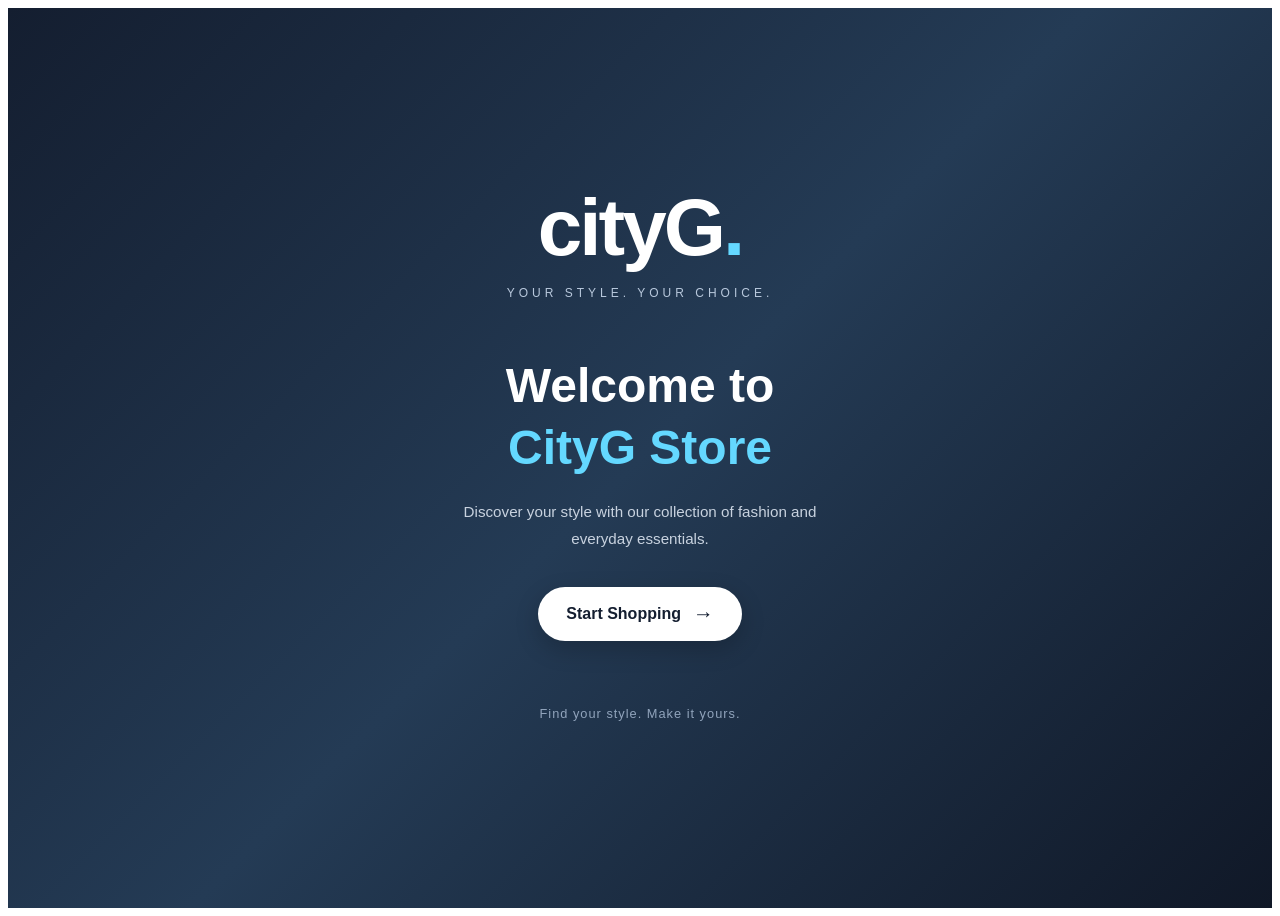
<file: index.html>
<!DOCTYPE html>
<html lang="en">
  <head>
    <meta charset="UTF-8">
    <meta name="viewport" content="width=device-width, initial-scale=1.0">
    <link rel="stylesheet" href="style.css">
  </head>
  <body>
<section class="welcome-page" id="welcomePage">

  <div class="welcome-content">

    <h1 class="welcome-logo">
      cityG<span>.</span>
    </h1>

    <p class="welcome-tagline">
      YOUR STYLE. YOUR CHOICE.
    </p>

    <h2 class="welcome-title">
      Welcome to
      <span>CityG Store</span>
    </h2>

    <p class="welcome-description">
      Discover your style with our collection
      of fashion and everyday essentials.
    </p>

    <a href="page.html"
      class="start-shopping-btn"
      id="startShoppingBtn"
      type="button"
    >
      Start Shopping
      <span class="arrow">&rarr;</span>
     </a>
    <p class="welcome-footer">
      Find your style. Make it yours.
    </p>

  </div>

</section>
    <script src="product.js"></script>
</body>
</html>
</file>
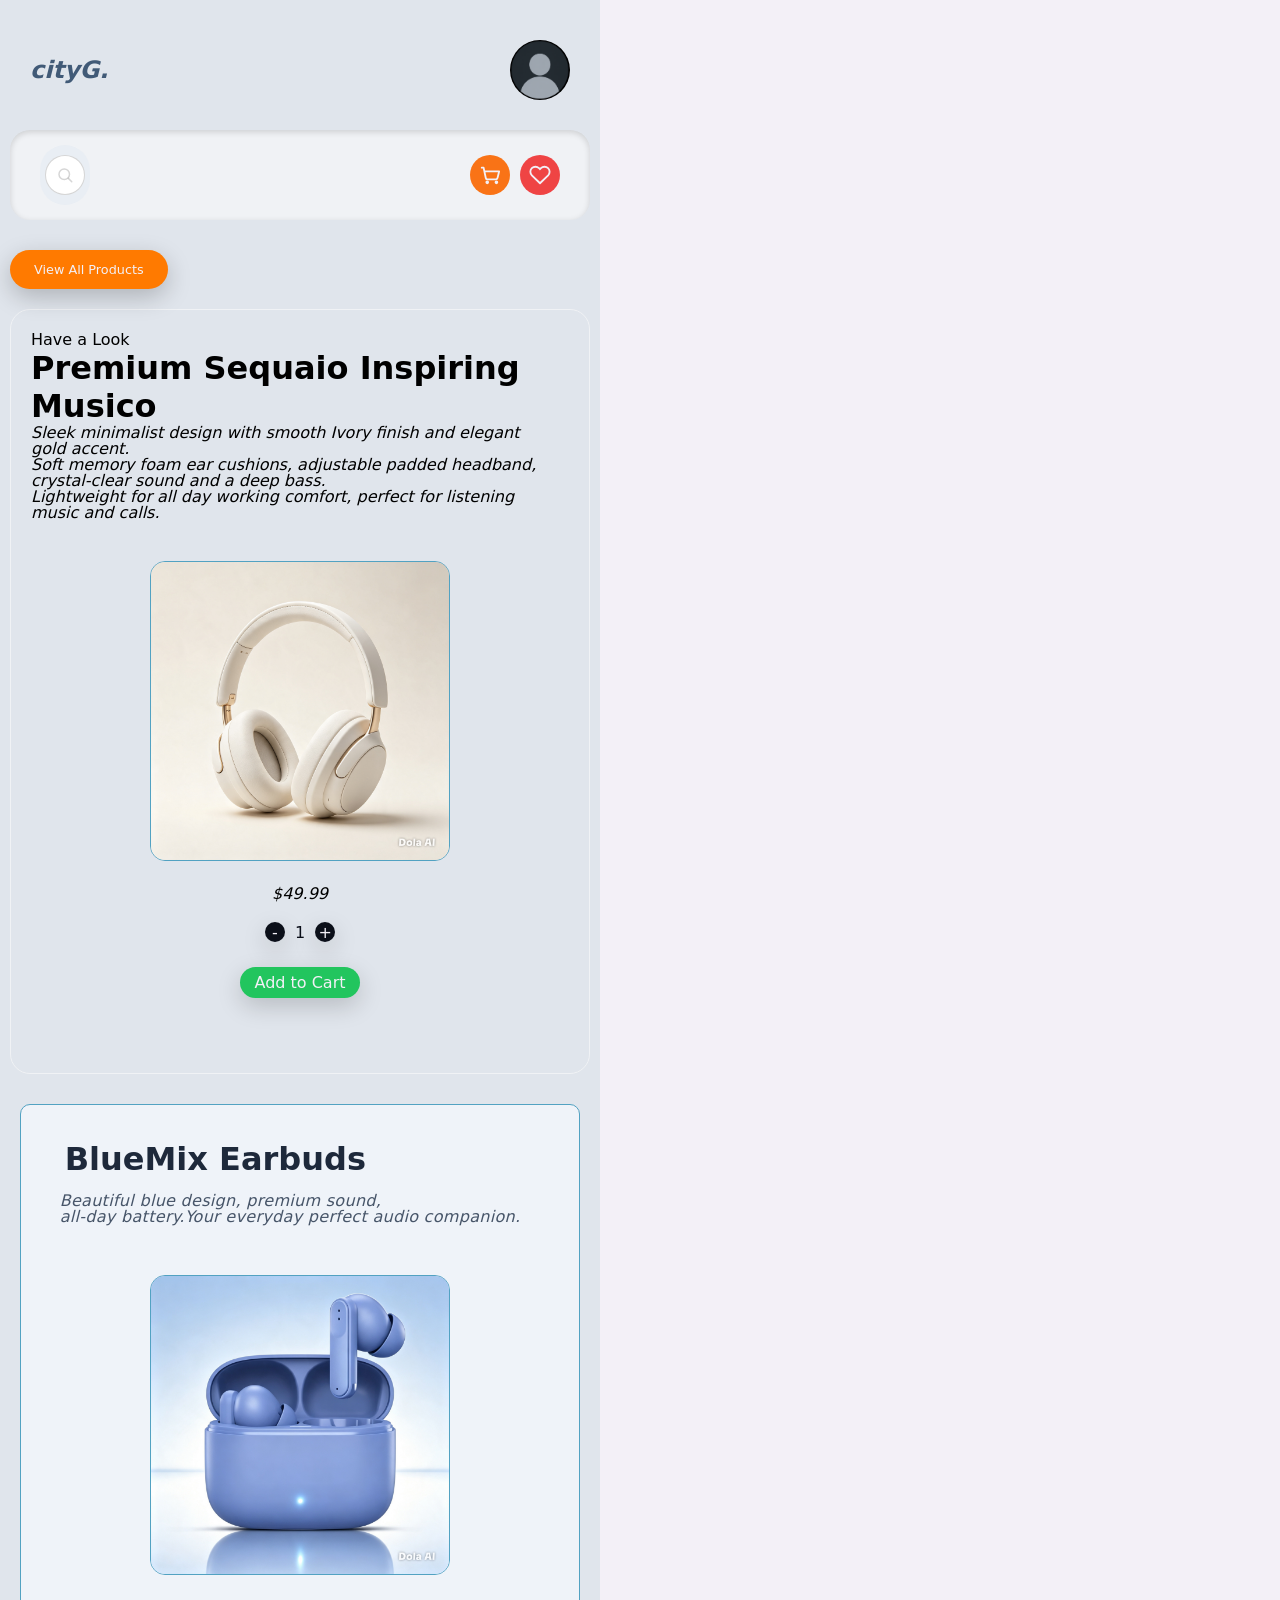
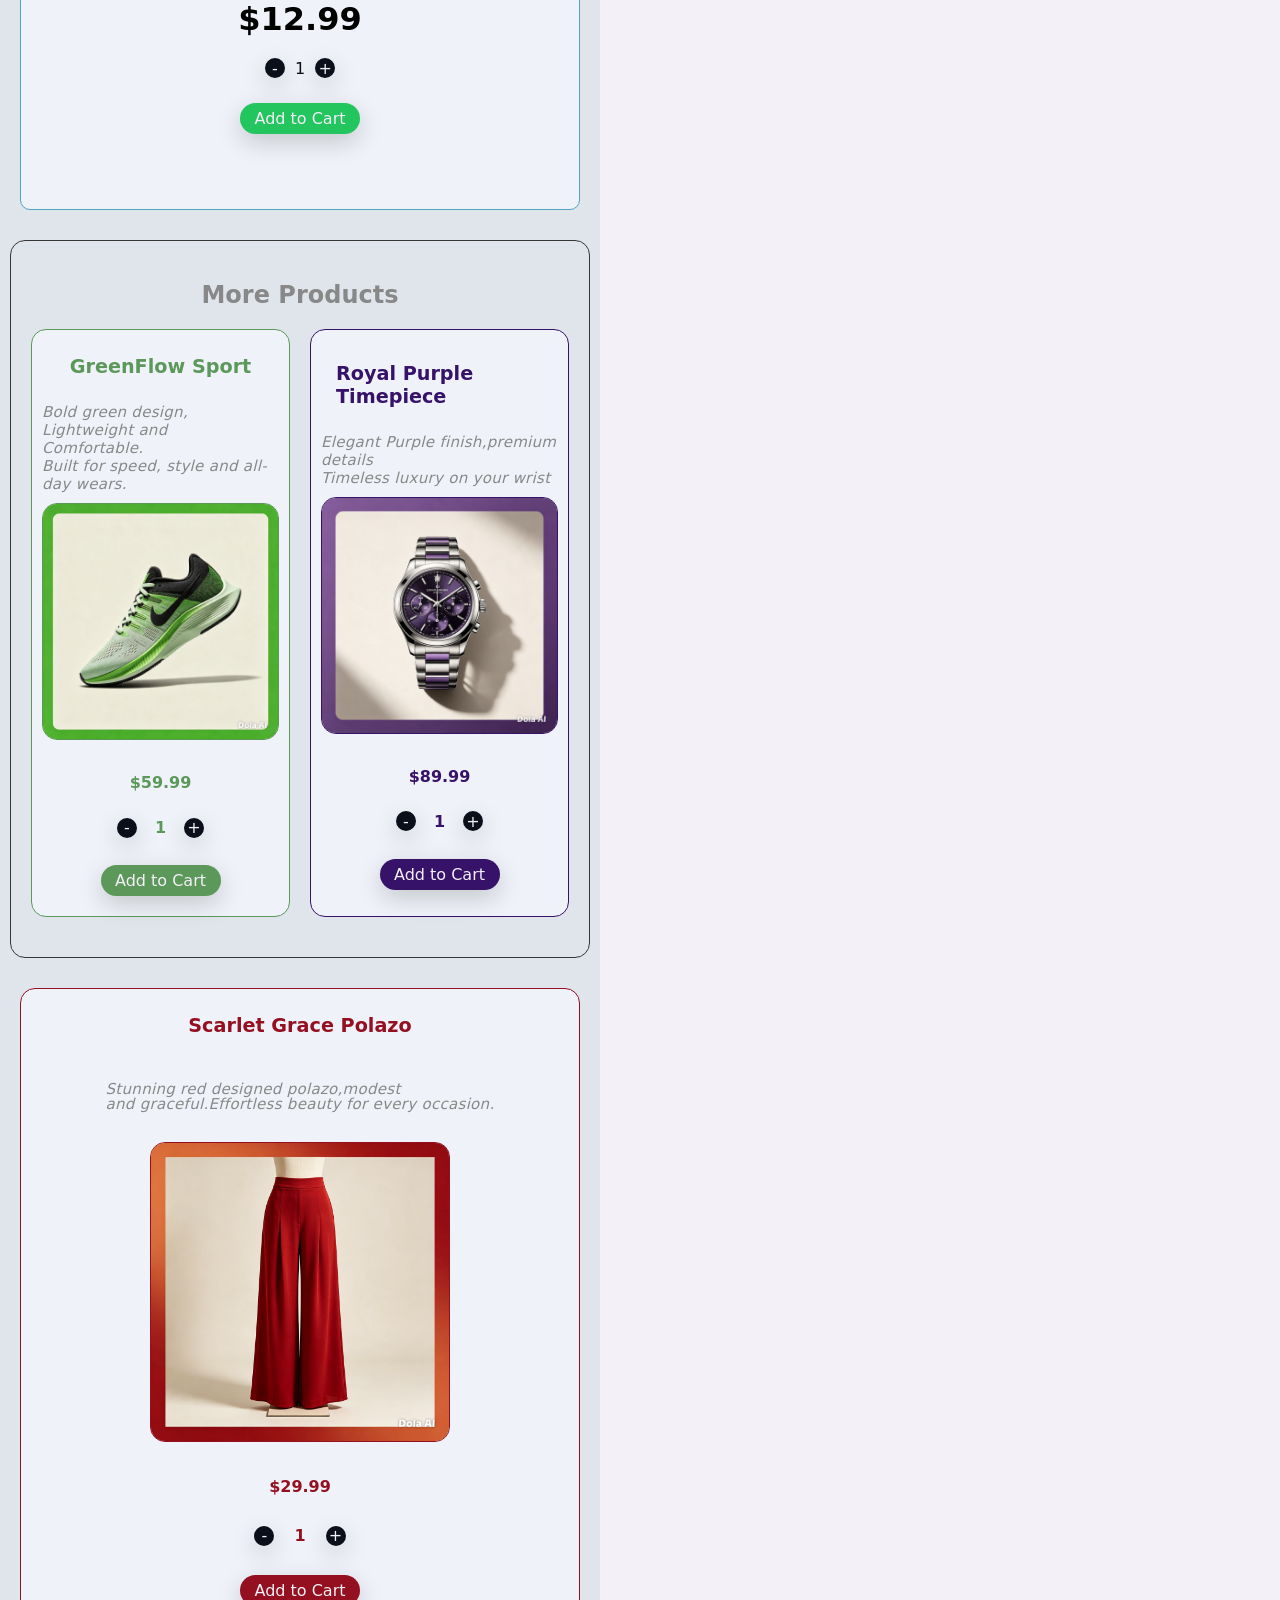
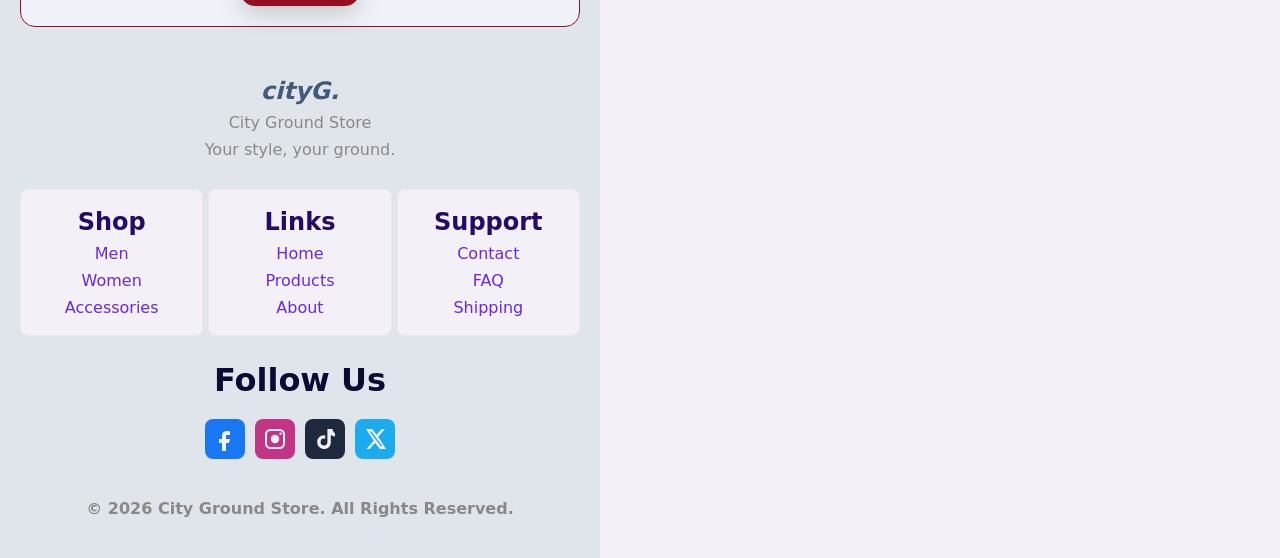
<file: page.html>
<!DOCTYPE html>
<html lang="en">
  <head>
    <meta charset="UTF-8">
    <meta name="viewport" content="width=device-width, initial-scale=1.0">
    <link rel="stylesheet" href="page.css">    
      <title>Mini E-Commernce Store</title>
  </head>
  <body>
    <main class="product-container">
      <header>
        <div class="top-row">
         <div class="logo">cityG.</div>
         <img src="file_00000000664c81f4bc867926b2d970ea.png" class="avatar" alt="user-profile">
        </div>
        <nav class="nav-container">
          <form class="search">
            <input type="checkbox" id="search-checkbox" class="search-toggle">
            <label for="search-checkbox" class="search-btn" aria-label="Search">
    <svg 
        xmlns="http://www.w3.org/2000/svg"
        width="20"
        height="20"
        viewBox="0 0 24 24"
        fill="none"
        stroke="currentColor"
        stroke-width="2"
        stroke-linecap="round"
        stroke-linejoin="round"
        aria-hidden="true">
        
        <circle   cx="11" cy="11" r="7"></circle>
        <line x1="16.5" y1="16.5" x2="21" y2="21"></line>
    </svg>
            </label>
            <input type="search" class="search-input" placeholder="Search...">
            </form>
            <div class="nav-icons">
            <label type="button" class="cart-link" aria-label="Shopping cart">
    <svg
        xmlns="http://www.w3.org/2000/svg"
        width="22"
        height="22"
        viewBox="0 0 24 24"
        fill="none"
        stroke="currentColor"
        stroke-width="2"
        stroke-linecap="round"
        stroke-linejoin="round"
        aria-hidden="true">

        <circle cx="9" cy="20" r="1"></circle>
        <circle cx="19" cy="20" r="1"></circle>
        <path d="M3 4h2l2.4 11.2a2 2 0 0 0 2 1.6h8.8a2 2 0 0 0 2-1.6L22 8H6"></path>
    </svg>
            </label>
            <label type="button" class="wishlist-btn" aria-label="Wishlist">
    <svg
        xmlns="http://www.w3.org/2000/svg"
        width="22"
        height="22"
        viewBox="0 0 24 24"
        fill="none"
        stroke="currentColor"
        stroke-width="2"
        stroke-linecap="round"
        stroke-linejoin="round"
        aria-hidden="true">

        <path d="M20.8 4.6a5.5 5.5 0 0 0-7.8 0L12 5.7l-1.1-1.1a5.5 5.5 0 0 0-7.8 7.8L12 21l8.9-8.6a5.5 5.5 0 0 0-.1-7.8z"></path>
    </svg>
            </label>
            </div>
        </nav>
      </header>
      <a href="product.html" class="view-all">View All Products</a>
      <section class="hero">
        <div class="left-section">
        <span class="tag">Have a Look</span>
        <h1>Premium Sequaio Inspiring<br>Musico</h1>
        <p>
          Sleek minimalist design with smooth Ivory finish and elegant gold accent.<br>Soft memory foam ear cushions, adjustable padded headband,<br>crystal-clear sound and a deep bass.<br>Lightweight for all day working comfort, perfect for listening music and calls.
        </p>
        </div>
        <div class="product-box">
        <img class="product-image" src="1789479758921.png" alt="product">
        <p class="price-tag">$49.99</p>
        <div class="hero-btns">
          
          <div class="quantity-box">
            <button class="quantity-btn" data-action="decrease">-</button>
            <span class="quantity-num">1</span>
            <button class="quantity-btn" data-action="increase">+</button>
          </div>
          <button class="add-to-cart-btn" data-item="Premium Sequaio Inspiring Musico" data-price="49.99">
            Add to Cart
          </button>
        </div>
        </div>
      </section>
      <aside class="colors">
                <article class="promo-card card">
          <div class="left-box">
          <h4>BlueMix Earbuds</h4>
          <p>
            Beautiful blue design, premium sound,<br>all-day battery.Your everyday perfect audio companion.
          </p>
          </div>
          <div class="product-box">
          <img src="1789646645560.png" alt="product" class="product-image">
            <p class="price-tag">$12.99</p>
            <div class="hero-btns">
            <div class="quantity-box">
              <button class="quantity-btn" data-action="decrease">-</button>
              <span class="quantity-num">1</span>
              <button class="quantity-btn" data-action="increase">+</button>
            </div>
          <button class="add-to-cart-btn view" data-item="BlueMix Earbuds" data-price="12.99">Add to Cart</button>
            </div>
        </article>
      </aside>
      <section class="more-product">
        <h3>More Products</h3>
        <div class="product-box card-img card1">
          <h4>GreenFlow Sport</h4>
          <p>Bold green design, Lightweight and<br>Comfortable.<br>Built for speed, style and all-day wears.</p>
          <img src="1789668648677.png" alt="product img">
          <span>$59.99</span>
          <div class="quantity-box">
            <button class="quantity-btn" data-action="decrease">-</button>
            <span class="quantity-num">1</span>
            <button class="quantity-btn" data-action="increase">+</button>
          </div>
          <button type="button" class="add-to-cart-btn greenflow" data-item="GreenFlow Sport" data-price="59.99">Add to Cart</button>
        </div>
        <div class="product-box card-img card2">
          <h4>Royal Purple Timepiece</h4>
                    <p>Elegant Purple finish,premium details<br>Timeless luxury on your wrist</p>
          <img src="1789668740689.png" alt="product img" class="product-image">
        <span>$89.99</span>
          <div class="quantity-box">
            <button class="quantity-btn" data-action="decrease">-</button>
            <span class="quantity-num">1</span>
            <button class="quantity-btn" data-action="increase">+</button>
          </div>
          <button type="button" class="add-to-cart-btn watch" data-item="Roya Purple Timepiece" data-price="89.99">Add to Cart</button>
        </div>
      </section>
      <section class="third-box">
        <div class="product-box card-img card3">
          <h4>Scarlet Grace Polazo</h4>
            <p>Stunning red designed polazo,modest<br>and graceful.Effortless beauty for every occasion.</p>
          <img src="1789668676451.png" alt="product img" class="product-image">
          <span>$29.99</span>
           <div class="quantity-box">
             <button class="quantity-btn" data-action="decrease">-</button>
             <span class="quantity-num">1</span>
             <button class="quantity-btn" data-action="increase">+</button>
           </div>
          <button class="add-to-cart-btn polazo" data-item="Scarlet Grace Polazo" data-price="29.99">Add to Cart</button>
        </div>
      </section>
      <footer>
      <div class="footer-brand">
        <h2>cityG.</h2>
        <p>City Ground Store</p>
        <p>Your style, your ground.</p>
    </div>

    <div class="footer-links">
        <div class="shop">
            <h3>Shop</h3>
            <a href="#">Men</a>
            <a href="#">Women</a>
            <a href="#">Accessories</a>
        </div>

        <div class="quick-link">
            <h3>Links</h3>
            <a href="#">Home</a>
            <a href="#">Products</a>
            <a href="#">About</a>
        </div>

        <div class="support">
            <h3>Support</h3>
            <a href="#">Contact</a>
            <a href="#">FAQ</a>
            <a href="#">Shipping</a>
        </div>
    </div>

    <div class="social-links">
        <h3>Follow Us</h3>
         <div class="social-links-icons">
         <div class="social-icons facebook">
           <svg viewBox="0 0 24 24" aria-label="Facebook">
  <path fill="currentColor" d="M14 8h3V4h-3c-3.3 0-5 1.7-5 5v3H6v4h3v8h4v-8h3l1-4h-4V9c0-.7.3-1 1-1z"/>
</svg>
           </div>
           <div class="social-icons instagram">
           <svg viewBox="0 0 24 24" aria-label="Instagram">
  <path fill="currentColor" d="M7.5 2h9A5.5 5.5 0 0 1 22 7.5v9a5.5 5.5 0 0 1-5.5 5.5h-9A5.5 5.5 0 0 1 2 16.5v-9A5.5 5.5 0 0 1 7.5 2zm0 2A3.5 3.5 0 0 0 4 7.5v9A3.5 3.5 0 0 0 7.5 20h9a3.5 3.5 0 0 0 3.5-3.5v-9A3.5 3.5 0 0 0 16.5 4h-9z"/>
  <circle cx="12" cy="12" r="4.2" fill="currentColor"/>
  <circle cx="17.5" cy="6.7" r="1.2" fill="currentColor"/>
           </svg>
           </div>
           <div class="social-icons tiktok">
           <svg viewBox="0 0 24 24" aria-label="TikTok">
  <path fill="currentColor" d="M16.5 2h3c.2 1.8 1.2 3.4 2.5 4.3v3.1c-1.5 0-3-.5-4.2-1.3v7.1c0 4-2.8 6.8-6.8 6.8A6.8 6.8 0 0 1 4.2 15c0-3.8 3-6.7 6.8-6.7.4 0 .8 0 1.2.1v3.4a3.5 3.5 0 0 0-1.2-.2 3.4 3.4 0 1 0 3.4 3.4V2h2.1z"/>
           </svg>
           </div>
           <div class="social-icons x">
           <svg viewBox="0 0 24 24" aria-label="X">
  <path fill="currentColor" d="M18.9 2H22l-6.8 7.8L23 22h-6.1l-4.8-6.3L6.6 22H3.5l7.2-8.2L3 2h6.2l4.3 5.7L18.9 2zm-1.1 17.3h1.7L8.3 4.6H6.5l11.3 14.7z"/>
           </svg>
         </div>
         </div>
    </div>

    <div class="footer-bottom">
        <p>&copy; 2026 City Ground Store. All Rights Reserved.</p>
    </div>
      </footer>
    </main>
    <div class="cart-container hidden">
  <div class="logo">cityG.</div>
  <div class="cart-item-box"></div>
  <button class="pay-btn">Pay</button>
  <button class="product-back-btn" id="productPageBackBtn">Continue Shopping</button>
</div>

<section class="check-out-section hidden">
  <div class="check-out-page-logo">
    <span>cityG.</span>
  </div>

  <div class="check-out-page">
    <h2>Checkout</h2>

    <div class="top-container">
      <h3>Personal Details</h3>
      <label class="input-field" for="emailInput">Email</label>
      <input type="email" id="emailInput" name="email" placeholder="Enter your email" required>
    <label for="nameInput" class="input-field">Full Name</label>
      <input type="text" id="nameInput" placeholder="Enter your Full Name" required>
    </div>

    <div class="bottom-container">
      <h3>Shipping Address</h3>
      <label class="input-field" for="countryInput">Country</label>
      <input type="text" id="countryInput" placeholder="Enter your Country" required>

      <label class="input-field" for="stateInput">State</label>
      <input type="text" id="stateInput" placeholder="Enter your state" required>

      <label class="input-field" for="cityInput">City</label>
      <input type="text" id="cityInput" placeholder="Enter your city" required>

      <label class="input-field" for="postalInput">Postal/ZIP</label>
      <input type="text" id="postalInput" placeholder="Postal/ZIP">

      <button class="next-btn">Continue to Payment &rarr;</button>
    </div>
  </div>

  <button class="back-btn" id="backButton">&larr; Back</button>
</section>

<section class="payment-section hidden">
  <div class="logo">cityG.</div>
  <h3>Payment Method</h3>

  <div class="input-container">
    <div class="card-infomation">
      <label for="card" class="input-box">
        <input type="radio" name="payment" value="card" checked>
        Card
      </label>

      <label for="cardNumber" class="input-box">Card Number :</label>
      <input type="number" id="cardNumber" placeholder="0000 0000 0000 0000">

      <label for="cardName" class="input-box">Name on Card</label>
      <input type="text" id="cardName" placeholder="Enter name on card">

      <div class="card-box">
        <label for="expire" class="input-box expire">Expire Date :</label>
        <input type="text" id="expire" placeholder="MM/YY">

        <label for="cvv" class="input-box">CVV</label>
        <input type="text" id="cvv" placeholder="CVV">
      </div>
    </div>

    <div class="second-option">
      <label for="paypal" class="input-box">
        <input type="radio" name="payment" value="paypal">
        Paypal
      </label>

      <label for="applepay" class="input-box">
        <input type="radio" name="payment" value="applepay">
        Apple Pay
      </label>
    </div>

    <button class="submit-btn">Pay</button>
  </div>

  <button class="back-btn" id="paymentBackButton">&larr; Back</button>
</section>

      <script src="product.js"></script>
  </body>
</html>
</file>
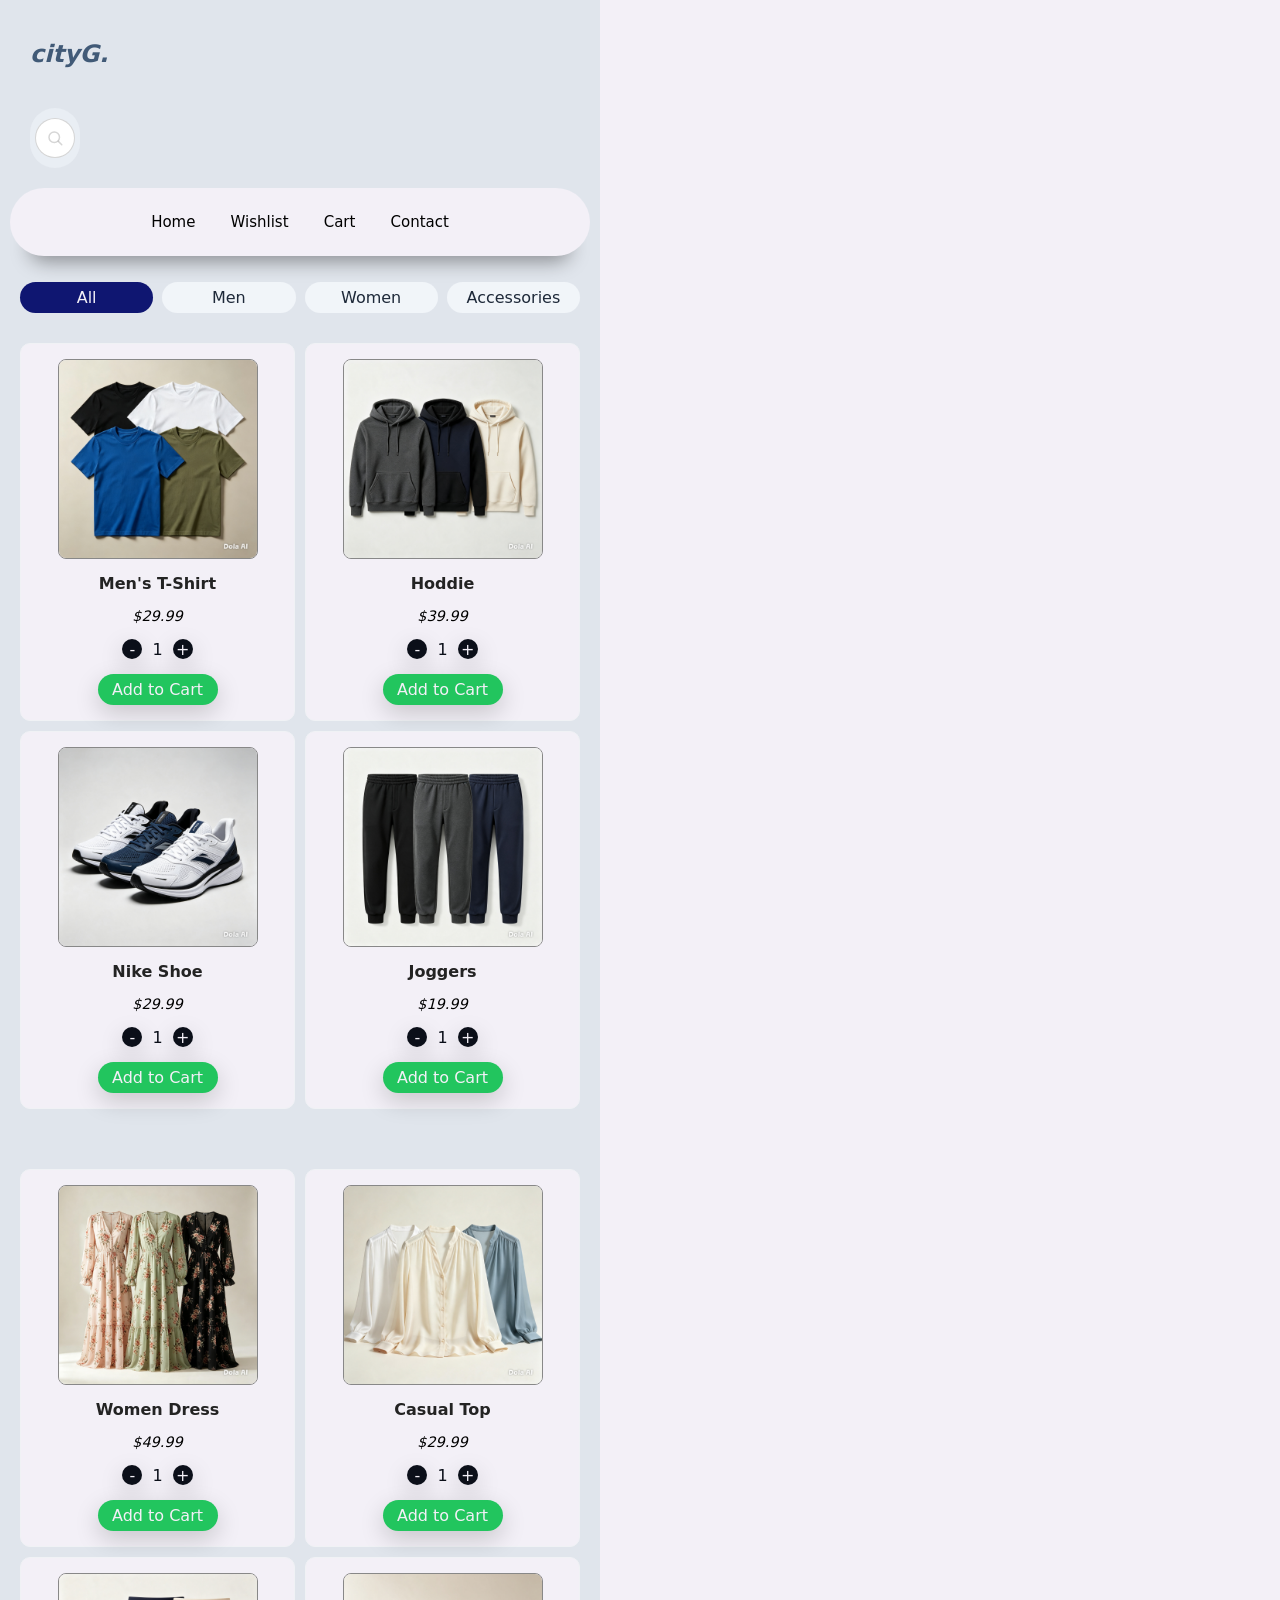
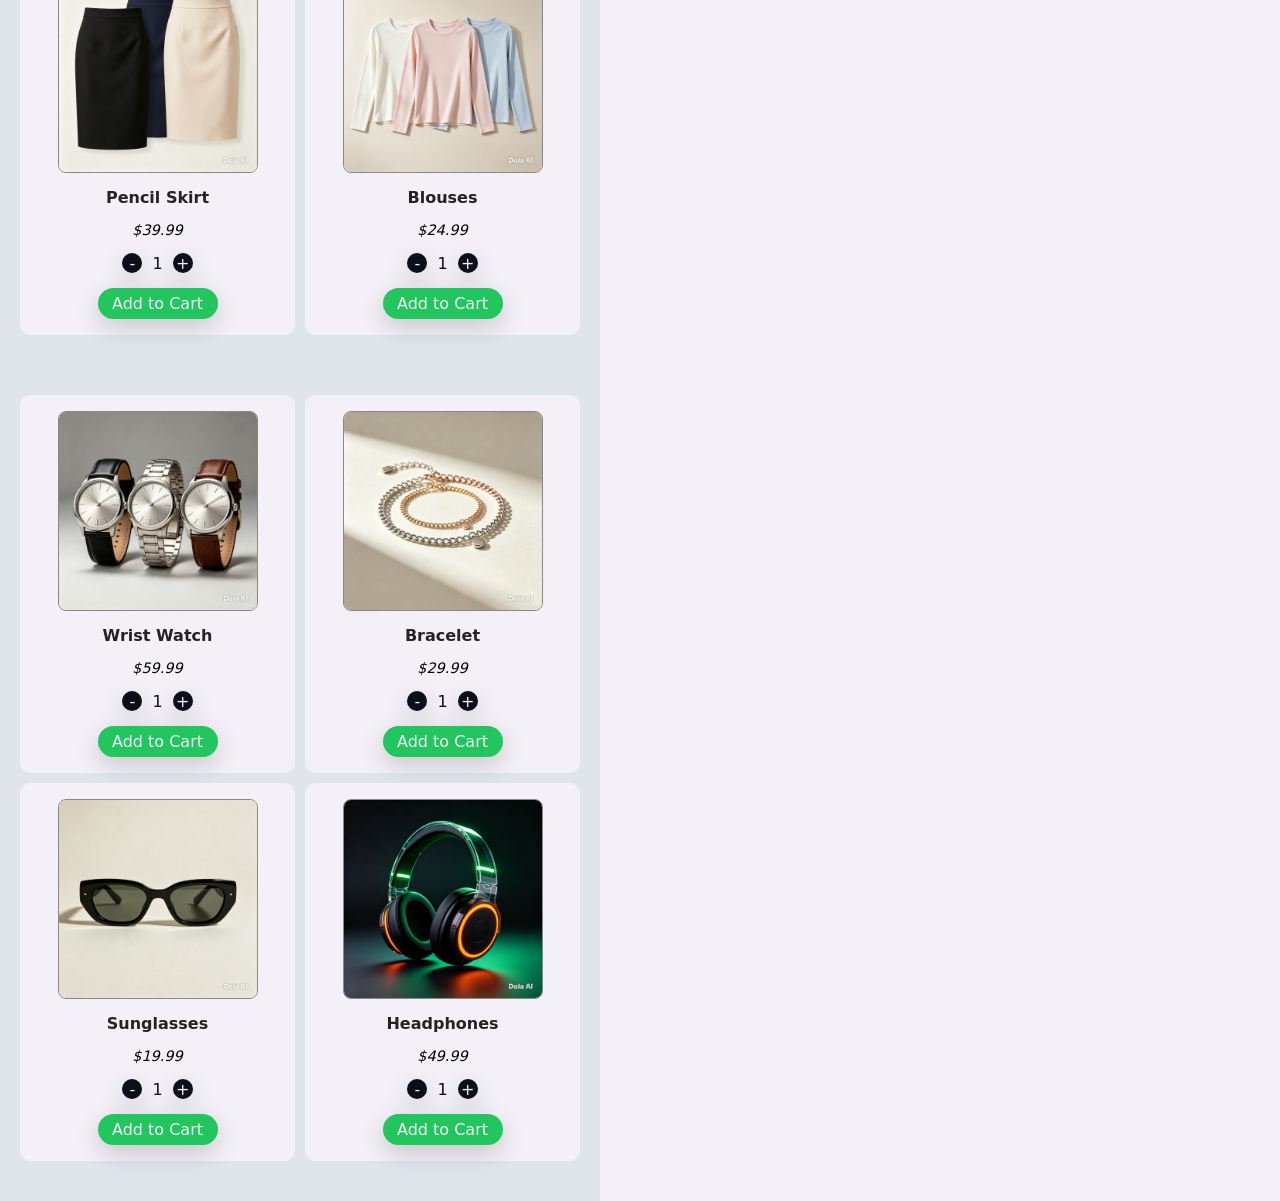
<file: product.html>
<!DOCTYPE html>
<html lang="en">
  <head>
    <meta charset="UTF-8">
    <meta name="viewport" content="width=device-width, initial-scale=1.0">
    <title>View Product Page</title>
    <link rel="stylesheet" href="product.css">
    <link rel="stylesheet" href="https://cdnjs.cloudflare.com/ajax/libs/font-awesome/4.7.0/css/font-awesome.min.css">
  </head>
  <body>
    <main class="product-container">
      <header>
        <div class="top-row">
          <div class="logo">cityG.</div>
        </div>
        <div class="search-container">
        <form class="search">
            <input type="checkbox" id="search-checkbox" class="search-toggle">
            <label for="search-checkbox" class="search-btn" aria-label="search">
              <svg 
  xmlns="http://www.w3.org/2000/svg" 
  width="20" 
  height="20" 
  viewBox="0 0 24 24" 
  fill="none" 
  stroke="currentColor" 
  stroke-width="2" 
  stroke-linecap="round" 
  stroke-linejoin="round"
  aria-hidden="true">
  <circle cx="11" cy="11" r="7"></circle>
  <line x1="16.5" y1="16.5" x2="21" y2="21"></line>
            </svg>
            </label>
            <input type="search" placeholder="Search Products..." class="search-input">
        </form>
        </div>
        <nav class="nav-container">
          
          <div class="nav-bar">
            <ul>
              <li><a href="page.html">Home</a></li>
              <li><a href="#">Wishlist</a></li>
              <li><a href="#" class="cart-link">Cart</a></li>
              <li><a href="#">Contact</a></li>
            </ul>
          </div>
        </nav>
        <div class="category-filter-bar">
          <button class="filter-btn active" data-filter="all">All</button>
          <button class="filter-btn" data-filter="men">Men</button>
          <button class="filter-btn" data-filter="women">Women</button>
          <button class="filter-btn" data-filter="accessories">Accessories</button>
        </div>
      </header>
      <section class="product-grid">
        <div class="product-item" data-category="men">
          <div class="product-box">
            <img src="1789994588120.png" alt="mens Item" class="product-image">
              <h3>Men's T-Shirt</h3>
              <p>$29.99</p>
            <div class="quantity-box">
              <button class="quantity-btn" data-action="decrease">-</button>
              <span class="quantity-num">1</span>
              <button class="quantity-btn" data-action="increase">+</button>
            </div>
            <button type="button" class="add-to-cart-btn" data-item="T-Shirt" data-price="29.99">
        Add to Cart
            </button>
          </div>
          <div class="product-box">
            <img src="1790067309794.png" alt="mens Item" class="product-image">   
            <h3>Hoddie</h3>
              <p>$39.99</p>
            <div class="quantity-box">
              <button class="quantity-btn" data-action="decrease">-</button>
              <span class="quantity-num">1</span>
              <button class="quantity-btn" data-action="increase">+</button>
      </div>
            <button type="button" class="add-to-cart-btn" data-item="Hoddie" data-price="39.99">
        Add to Cart
            </button>
          </div>
          <div class="product-box">
            <img src="1789994731934.png" alt="mens Item" class="product-image">
              <h3>Nike Shoe</h3>
              <p>$29.99</p>
              <div class="quantity-box">
              <button class="quantity-btn" data-action="decrease">-</button>
              <span class="quantity-num">1</span>
              <button class="quantity-btn" data-action="increase">+</button>
              </div>
              <button type="button" class="add-to-cart-btn" data-item="Nike Shoe" data-price="29.99">Add to Cart</button>
          </div>
          <div class="product-box">
            <img src="1789994698951.png" alt="mens Item" class="product-image">
              <h3>Joggers</h3>
              <p>$19.99</p>
              <div class="quantity-box">
              <button class="quantity-btn" data-action="decrease">-</button>
              <span class="quantity-num">1</span>
              <button class="quantity-btn" data-action="increase">+</button>
              </div>
            <button type="button" class="add-to-cart-btn" data-item="Joggers" data-price="19.99">
        Add to Cart
            </button>
          </div>
        </div>
        <div class="product-item" data-category="women">
          <div class="product-box">
            <img src="1789994619854.png" alt="womens Item" class="product-image">
              <h3>Women Dress</h3>
              <p>$49.99</p>
             <div class="quantity-box">
              <button class="quantity-btn" data-action="decrease">-</button>
              <span class="quantity-num">1</span>
              <button class="quantity-btn" data-action="increase">+</button>
             </div>
            <button type="button" class="add-to-cart-btn" data-item="Women Dress" data-price="49.99">
        Add to Cart
            </button>
          </div>
          <div class="product-box">
            <img src="1789994183154.png" alt="womens Item" class="product-image">
              <h3>Casual Top</h3>
              <p>$29.99</p>
              <div class="quantity-box">
              <button class="quantity-btn" data-action="decrease">-</button>
              <span class="quantity-num">1</span>
        
        <button class="quantity-btn" data-action="increase">+</button>
              </div>
            <button type="button" class="add-to-cart-btn" data-item="Casual Top" data-price="29.99">
        Add to Cart
            </button>
          </div>
          <div class="product-box">
            <img src="1789994615793.png" alt="womens Item" class="product-image">
              <h3>Pencil Skirt</h3>
              <p>$39.99</p>
            <div class="quantity-box">
              <button class="quantity-btn" data-action="decrease">-</button>
              <span class="quantity-num">1</span>
              <button class="quantity-btn" data-action="increase">+</button>
            </div>
            <button type="button" class="add-to-cart-btn" data-item="Pencil Skirt" data-price="39.99">
        Add to Cart
            </button>
          </div>
          <div class="product-box">
            <img src="1789994739724.png" alt="womens Item" class="product-image">
              <h3>Blouses</h3>
              <p>$24.99</p>
            <div class="quantity-box">
              <button class="quantity-btn" data-action="decrease">-</button>
              <span class="quantity-num">1</span>
              <button class="quantity-btn" data-action="increase">+</button>
            </div>
            <button type="button" class="add-to-cart-btn" data-item="Blouses" data-price="24.99">
        Add to Cart
            </button>
          </div>
        </div>
        <div class="product-item" data-category="accessories">
          <div class="product-box">
            <img src="1789994448186.png" alt="mens Item" class="product-image">
              <h3>Wrist Watch</h3>
              <p>$59.99</p>
            <div class="quantity-box">
              <button class="quantity-btn" data-action="decrease">-</button>
              <span class="quantity-num">1</span>
              <button class="quantity-btn" data-action="increase">+</button>
            </div>
            <button type="button" class="add-to-cart-btn" data-item="Wrist Watch" data-price="59.99">
        Add to Cart
            </button>
          </div>
          <div class="product-box">
            <img src="1789994686767.png" alt="accessories Item" class="product-image">
              <h3>Bracelet</h3>
              <p>$29.99</p>
            <div class="quantity-box">
              <button class="quantity-btn" data-action="decrease">-</button>
              <span class="quantity-num">1</span>
              <button class="quantity-btn" data-action="increase">+</button>
            </div>
            <button type="button" class="add-to-cart-btn" data-item="Bracelet" data-price="29.99">
        Add to Cart
            </button>
          </div>
          <div class="product-box">
            <img src="1789994825746.png" alt="accessories Item" class="product-image">
              <h3>Sunglasses</h3>
              <p>$19.99</p>
            <div class="quantity-box">
              <button class="quantity-btn" data-action="decrease">-</button>
              <span class="quantity-num">1</span>
              <button class="quantity-btn" data-action="increase">+</button>
            </div>
            <button type="button" class="add-to-cart-btn" data-item="Sunglasses" data-price="19.99">
        Add to Cart
            </button>
          </div>
          <div class="product-box">
            <img src="1789479274946.png" alt="accessories Item" class="product-image">
              <h3>Headphones</h3>
              <p>$49.99</p>
            <div class="quantity-box">
              <button class="quantity-btn" data-action="decrease">-</button>
              <span class="quantity-num">1</span>
              <button class="quantity-btn" data-action="increase">+</button>
            </div>
            <button type="button" class="add-to-cart-btn" data-item="Headphones" data-price="49.99">
        Add to Cart
            </button>
          </div>
        </div>
      </section>
    </main>
    <div class="cart-container hidden">
  <div class="logo">cityG.</div>
  <div class="cart-item-box"></div>
  <button class="pay-btn">Pay</button>
  <button class="product-back-btn" id="productPageBackBtn">Continue Shopping</button>
</div>

<section class="check-out-section hidden">
  <div class="check-out-page-logo">
    <span>cityG.</span>
  </div>

  <div class="check-out-page">
    <h2>Checkout</h2>

    <div class="top-container">
      <h3>Personal Details</h3>
      <label class="input-field" for="emailInput">Email</label>
      <input type="email" id="emailInput" name="email" placeholder="Enter your email" required>
    <label for="nameInput" class="input-field">Full Name</label>
      <input type="text" id="nameInput" placeholder="Enter your Full Name" required>
    </div>

    <div class="bottom-container">
      <h3>Shipping Address</h3>
      <label class="input-field" for="countryInput">Country</label>
      <input type="text" id="countryInput" placeholder="Enter your Country" required>

      <label class="input-field" for="stateInput">State</label>
      <input type="text" id="stateInput" placeholder="Enter your state" required>

      <label class="input-field" for="cityInput">City</label>
      <input type="text" id="cityInput" placeholder="Enter your city" required>

      <label class="input-field" for="postalInput">Postal/ZIP</label>
      <input type="text" id="postalInput" placeholder="Postal/ZIP">

      <button class="next-btn">Continue to Payment &rarr;</button>
    </div>
  </div>
  <button class="back-btn" id="backButton">&larr; Back</button>
</section>

    <section class="payment-section hidden">
  <div class="logo">cityG.</div>
  <h3>Payment Method</h3>

  <div class="input-container">
    <div class="card-infomation">
      <label for="card" class="input-box">
        <input type="radio" name="payment" value="card" checked>
        Card
      </label>

      <label for="cardNumber" class="input-box">Card Number :</label>
      <input type="number" id="cardNumber" placeholder="0000 0000 0000 0000">

      <label for="cardName" class="input-box">Name on Card</label>
      <input type="text" id="cardName" placeholder="Enter name on card">

      <div class="card-box">
        <label for="expire" class="input-box expire">Expire Date :</label>
        <input type="text" id="expire" placeholder="MM/YY">

        <label for="cvv" class="input-box cvv">CVV :</label>
        <input type="text" id="cvv" placeholder="CVV">
      </div>
    </div>

    <div class="second-option">
      <label for="paypal" class="input-box">
        <input type="radio" name="payment" value="paypal">
        Paypal
      </label>

      <label for="applepay" class="input-box">
        <input type="radio" name="payment" value="applepay">
        Apple Pay
      </label>
    </div>

    <button class="submit-btn">Pay</button>
  </div>

  <button class="back-btn" id="paymentBackButton">&larr; Back</button>
</section>

<script src="product.js"></script>
</body>
</html>
</file>
<file: style.css>
.welcome-page {
  min-height: 100vh;
  display: flex;
  justify-content: center;
  align-items: center;
  padding: 30px 20px;
  box-sizing: border-box;
  overflow: hidden;

  background: linear-gradient(
    135deg,
    #141e30,
    #243b55,
    #101827
  );

  color: #ffffff;
  font-family: 'Poppins', sans-serif;
}
.welcome-content {
  width: 100%;
  max-width: 500px;
  text-align: center;

  animation: welcomeFadeIn 1s ease forwards;
}
.welcome-logo {
  margin: 0 0 8px;
  font-size: clamp(3rem, 12vw, 5rem);
  font-weight: 800;
  letter-spacing: -3px;
}
.welcome-logo span {
  color: #64d8ff;
}
.welcome-tagline {
  margin-bottom: 55px;
  color: #b8c8dc;
  font-size: 0.75rem;
  letter-spacing: 4px;
}
.welcome-title {
  margin-bottom: 18px;
  font-size: clamp(2rem, 7vw, 3rem);
  line-height: 1.3;
}

.welcome-title span {
  display: block;
  color: #64d8ff;
}
.welcome-description {
  max-width: 380px;
  margin: 0 auto 35px;
  color: #c8d2df;
  font-size: 0.95rem;
  line-height: 1.8;
}
.start-shopping-btn {
  display: inline-flex;
  align-items: center;
  justify-content: center;
  gap: 12px;
  text-decoration: none;
  outline: none;
  padding: 15px 28px;
  border: none;
  border-radius: 35px;

  background: #ffffff;
  color: #141e30;

  font-size: 1rem;
  font-weight: 700;

  cursor: pointer;
  transition:
    transform 0.25s ease,
    background 0.25s ease,
    box-shadow 0.25s ease;

  box-shadow: 0 8px 25px rgba(0, 0, 0, 0.2);
}

.start-shopping-btn:hover {
  background: #64d8ff;
  transform: translateY(-3px);
  box-shadow: 0 12px 30px rgba(100, 216, 255, 0.2);
}

.start-shopping-btn:active {
  transform: scale(0.96);
}
.arrow {
  font-size: 1.3rem;
  transition: transform 0.25s ease;
}

.start-shopping-btn:hover .arrow {
  transform: translateX(5px);
}
.welcome-footer {
  margin-top: 65px;
  color: #91a4bc;
  font-size: 0.8rem;
  letter-spacing: 1px;
}
@keyframes welcomeFadeIn {
  from {
    opacity: 0;
    transform: translateY(25px);
  }

  to {
    opacity: 1;
    transform: translateY(0);
  }
}

@media (max-width: 480px) {
  .welcome-tagline {
    margin-bottom: 40px;
    letter-spacing: 3px;
  }

  .welcome-description {
    font-size: 0.9rem;
  }

  .welcome-footer {
    margin-top: 50px;
  }
}
</file>
<file: page.css>
*{
  margin: 0;
  padding: 0;
  box-sizing: border-box;
  font-family: system-ui, -apple-system, sans-serif;
}
body{
  height: 100vh;
  background: #f3f0f7;
  margin: 0 auto;
}
.product-container{
  width: 100%;
  max-width: 600px;
  background: #e0e5ec;
  padding: 20px 10px;
}
.top-row{
  display: flex;
  align-items: center;
  justify-content: space-between;
  margin: 20px;
}
.nav-container{
  display: flex;
  align-items: center;
  justify-content: space-between;
  position: static;
  top: 0;
  left: 0;
  margin-top: 30px;
  margin-bottom: 30px;
  background: #f0f2f5;
  border-radius: 20px;
  box-shadow: inset 0 2px 6px rgba(0, 0, 0, 0.15);
  width: 100%;
  padding: 15px 30px;
}
.logo{
  position: relative;
  top: 0;
  left: 0;
  color: #415a77;
  font-size: 1.5rem;
  font-weight: 600;
  font-style: italic;
}
.search{
  display: inline-flex;
  position: relative;
  align-items: center;
  background: #e9eef4;
  border-radius: 50px;
  padding: 5px;
  overflow: hidden;
  margin-right: 8px;
}
.search-toggle{
  display: none;
}
.search-input{
  width: 0px;
  height: 50px;
  padding: 0;
  border: none;
  outline: none;
  background: transparent;
  font-size: 16px;
  font-weight: 600;
  transition: width 0.4s ease, padding 0.4s ease;
}
.search-btn{
  padding: 10px;
  display: flex;
  align-items: center;
  justify-content: center;
  width: 40px;
  height: 40px;
  border-radius: 50%;
  background-color: #ffff;
  color: #3333;
  cursor: pointer;
  border: 1px solid #3333;
  transition: background-color 0.3s ease;
}
.search-btn:hover{
  background-color: #e0e0e0;
}
.search-toggle:checked ~ .search-input{
  width: 200px;
  padding: 0 10px 0 15px;
}
.nav-icons{
  display: inline-flex;
  align-items: center;
  margin-left: 10px;
  gap: 10px;
}
.cart-link{
  display: flex;
  align-items: center;
  justify-content: center;
  font-size: 1rem;
  font-weight: 600;
  background-color: #f97316;
  color: #f3f0f7;
  width: 40px;
  height: 40px;
  border: none;
  border-radius: 50%;
  cursor: pointer;
  transition: background-color 0.4s ease, color 0.4s ease;
}
.wishlist-btn{
  display: flex;
  align-items: center;
  justify-content: center;
  font-size: 1rem;
  font-weight: 600;
  background-color: #ef4444;
  color: #f3f0f7;
  width: 40px;
  height: 40px;
  border: none;
  border-radius: 50%;
  cursor: pointer;
  transition: background-color 0.4s ease, color 0.4s ease;
}
.cart-link:hover{
  background-color: #f3f0f7;
  color: #f97316;
}
.wishlist-btn:hover{
  background-color: #f3f0f7;
  color: #ef4444;
}
.avatar{
  width: 60px;
  height: 60px;
  border-radius: 50%;
  object-fit: cover;
  display: flex;
  align-items: center;
}
.hero{
  display: flex;
  align-items: center;
  flex-direction: column;
  gap: 20px;
  background: #e0e5ec;
  border-radius: 20px;
  border: 1px solid #f0f2f5;
  padding: 20px;
  box-sizing: border-box;
  margin: 0 auto;
  width: 100%;
  max-width: 1200px;
  margin-bottom: 20px;
}
.left-section{
  flex: 1;
  min-width: 0;
  padding-right: 20px;
}
.product-box{
  flex: 1;
  display: flex;
  justify-content: space-between;
  align-items: center;
  flex-direction: column;
  height: 100%;
  padding: 20px;
  gap: 10px;
  margin-bottom: 25px;
}
.hero span{
  font-size: 16px;
  font-weight: 500;
  text-align: center;
}
.hero h1{
  font-size: 2rem;
  font-weight: 700;
  text-align: left;
}
.hero p{
  line-height: 1;
  font-size: 16px;
  font-weight: 500;
  font-style: italic;
}
.product-box img{
  width: 100%;
  max-width: 300px;
  height: auto;
  object-fit: cover;
  border-radius: 15px;
  margin-bottom: 15px;
  border: 1px solid hwb(197 32% 24%);
}
.price-tag{
  font-size: 2rem;
  font-weight: 600;
  margin-bottom: 10px;
}
.hero-btns{
  display: flex;
  flex-direction: column;
  align-items: center;
  justify-content: center;
  gap: 15px;
}
.view-all{
  display: inline-flex;
  text-decoration: none;
  max-width: 300px;
  padding: 12px 24px;
  background: #ff7a00;
  color: #f3f0f7;
  cursor: pointer;
  font-size: 0.8rem;
  font-weight: 500;
  border-radius: 20px;
  border: none;
  text-align: center;
  transition: transform 0.15s ease-in-out;
  box-shadow: 0 8px 25px rgba(0, 0, 0, 0.22);
  margin: 0 auto 20px;
  width: fit-content;
}
.view-all:active{
  transform: scale(0.97);
}
.colors{
  display: flex;
  flex-direction: column;
  gap: 15px;
  padding: 10px;
  width: 100%;
}
.promo-card{
  width: 100%;
  background-color: #f3f0f7;
  border: 1px solid #888;
  border-radius: 10px;
  padding: 15px;
}
.color{
  display: flex;
  justify-content: center;
  align-items: center;
  flex-direction: column;
  gap: 10px;
}
.color-box{
  display: flex;
  flex-direction: row;
  gap: 10px;
}
.color-plate{
  display: flex;
  align-items: center;
  width: 20px;
  height: 20px;
  border-radius: 50%;
}
.c1{ background: green; }
.c2{ background: blue; }
.c3{ background: indigo; }
.c4{ background: black; }
.card{
  display: flex;
  flex-direction: column;
  align-items: center;
  gap: 20px;
  padding: 20px;
  margin: 0 auto;
  width: 100%;
  max-width: 1200px;
  margin-bottom: 20px;
  background: #eff3f9;
  border: 1px solid hwb(197 32% 24%);
}
.left-box{
  flex: 1;
  min-width: 0;
  padding-right: 20px;
}
.left-box h4{
  font-size: 2rem;
  font-weight: 600;
  color: #1e293b;
  margin: 15px;
}
.left-box p{
  line-height: 1;
  letter-spacing: 0.3px;
  font-style: italic;
  font-size: 16px;
  font-weight: 500;
  color: #475569;
  margin: 10px;
}
.view{
  display: flex;
  align-items: center;
  justify-content: center;
  padding: 10px 20px;
  background: hwb(198 35% 28%);
  color: #f3f0f7;
  border-radius: 20px;
  cursor: pointer;
  font-size: 16px;
  font-weight: 400;
  border: none;
  text-align: center;
  width: 100%;
  max-width: 140px;
  transition: transform 0.14s ease-in-out;
}
.view:active{
  transform: scale(0.97);
}
.more-product{
  padding: 40px 20px;
  display: grid;
  grid-template-columns: repeat(2, 1fr);
  gap: 20px;
  max-width: 1200px;
  width: 100%;
  background: #e0e5ec;
  border-radius: 15px;
  margin-bottom: 0;
  border: 1px solid #363636;
}
.card-img{
  background: #eff3f9;
  border: 1px solid #08091b;
  border-radius: 15px;
  padding: 20px;
}
.more-product h3{
  grid-column: 1 / -1;
  font-size: 1.5rem;
  font-weight: 600;
  color: #888888;
  text-align: center;
}
.third-box{
  display: grid;
  grid-template-columns: repeat(1, 1fr);
  padding: 30px 10px;
  max-width: 1200px;
  width: 100%;
  margin-top: 0;
}
.card1, .card2{
  display: flex;
  justify-content: center;
  align-items: center;
  padding: 10px;
  gap: 10px;
  flex-direction: column;
  margin: 0 auto;
  max-width: 300px;
  width: 100%;
}
.third-box .card3{
  padding: 10px;
  display: flex;
  align-items: center;
  justify-content: center;
  flex-direction: column;
  margin: 0 auto;
  gap: 10px;
  width: 100%;
  max-width: 600px;
  border: 1px solid #941020;
}
.card1 img, .card2 img{
  width: 100%;
  max-width: 300px;
  height: auto;
  object-fit: cover;
  border-radius: 15px;
  margin-bottom: 15px;
}
.card1{
  border: 1px solid #5c985a;
}
.card1 img{
  border: 1px solid #5c985a;
}
.card2{
  border: 1px solid #361269;
}
.card2 img{
  border: 1px solid #361269;
}
.third-box .card3 img{
  width: 100%;
  max-width: 300px;
  height: auto;
  object-fit: cover;
  border-radius: 15px;
  margin-bottom: 15px;
  border: 1px solid #941020;
}
.third-box .card3 h4{
  margin: 15px;
  font-size: 1.2rem;
  font-weight: 600;
  color: #941020;
}
.third-box .card3 span{
  margin: 10px;
  font-size: 1rem;
  font-weight: 600;
  color: #941020;
}
.third-box .card3 p{
  margin: 20px;
  font-size: 15px;
  font-weight: 400;
  line-height: 1;
  letter-spacing: 0.3px;
  color: #888888;
  font-style: italic;
}
.card1 h4{
  font-size: 1.2rem;
  font-weight: 600;
  color: #5c985a;
  margin: 15px;
}
.card1 p{
  margin: 0 auto;
  font-size: 15px;
  font-weight: 400;
  font-style: italic;
  letter-spacing: 0.3px;
  color: #888888;
}
.card1 span{
  margin: 8px;
  font-size: 1rem;
  font-weight: 600;
  color: #5c985a;
}
.card2 h4{
  font-size: 1.2rem;
  margin: 15px;
  font-weight: 600;
  color: #361269;
}
.card2 p{
  margin: 0 auto;
  font-size: 15px;
  font-weight: 400;
  font-style: italic;
  letter-spacing: 0.3px;
  color: #888888;
}
.card2 span{
  margin: 8px;
  font-size: 1rem;
  font-weight: 600;
  color: #361269;
}
.footer-brand{
  display: flex;
  justify-content: flex-start;
  align-items: center;
  flex-direction: column;
  margin: 0 auto;
  padding: 20px;
  gap: 8px;
}
.footer-brand h2{
  font-size: 1.5rem;
  font-weight: 700;
  color: #415a77;
  font-style: italic;
  margin: 0 auto;
}
.footer-brand p{
  font-weight: 500;
  font-size: 16px;
  color: #888;
}
.footer-links{
  display: flex;
  flex-direction: row;
  justify-content: space-between;
  align-items: center;
  text-align: center;
  padding: 10px;
  margin: 0 auto;
  gap: 5px;
  margin-bottom: 15px;
}
.shop, .quick-link, .support{
  display: flex;
  flex-direction: column;
  justify-content: center;
  align-items: center;
  padding: 10px;
  border: 1px solid #efe7eb;
  background: #f3f0f7;
  border-radius: 8px;
  flex: 1;
}
.shop h3, .quick-link h3, .support h3{
  margin-top: 8px;
  margin-bottom: 8px;
  font-size: 1.5rem;
  font-weight: 600;
  color: #260a6a;
}
.shop a, .support a, .quick-link a{
  text-decoration: none;
  font-size: 16px;
  font-weight: 500;
  gap: 10px;
  margin-bottom: 8px;
  color: #6d28d9;
}
.shop a:hover, .support a:hover, .quick-link a:hover{
  color: #8b5cf6;
}
.social-links{
  display: flex;
  justify-content: center;
  align-items: center;
  flex-direction: column;
}
.social-links h3{
  text-align: center;
  color: hwb(240 4% 80%);
  font-weight: 600;
  font-size: 2rem;
  margin-bottom: 10px;
}
.social-links-icons{
  display: flex;
  justify-content: space-between;
  align-items: center;
  gap: 10px;
  flex-direction: row;
  padding: 10px;
  margin-bottom: 10px;
}
.social-icons{
  width: 40px;
  height: 40px;
  border-radius: 8px;
  padding: 8px;
}
.facebook{
  background: #1877f2;
  color: #f3f0f7;
}
.facebook:hover{
  background: transparent;
  color: #1877f2;
  border: 1px solid #1877f2;
}
.instagram{
  background: #c13584;
  color: #f3f0f7;
}
.instagram:hover{
  background: transparent;
  color: #c13584;
  border: 1px solid #c13584;
}
.tiktok{
  background: #1e293d;
  color: #f3f0f7;
}
.tiktok:hover{
  background: transparent;
  border: 1px solid #1e293d;
  color: #1e293d;
}
.x{
  background: #1dabf0;
  color: #f3f0f7;
}
.x:hover{
  background: transparent;
  border: 1px solid #1dabf0;
  color: #1dabf0;
}
.footer-bottom{
  padding: 20px;
  margin: 0 auto;
  display: flex;
  justify-content: center;
  align-items: center;
  text-align: center;
}
.footer-bottom p{
  font-size: 16px;
  font-weight: 600;
  color: #888888;
}
.quantity-box{
  display: flex;
  align-items: center;
  justify-content: space-between;
  gap: 10px;
}
.quantity-btn{
  background: #0b0f19;
  width: 20px;
  height: 20px;
  border-radius: 50%;
  border: none;
  font-size: 16px;
  font-weight: 500;
  color: #f3f0f7;
  transition: transform 0.15s ease-in-out;
  cursor: pointer;
  box-shadow: 0 8px 25px rgba(0, 0, 0, 0.18);
}
.quantity-btn:active{
  transform: scale(0.97);
}
.quantity-num{
  text-align: center;
  margin: 0 auto;
  color: #0b0f19;
  font-size: 16px;
  font-weight: 500;
}
.add-to-cart-btn{
  width: 100%;
  max-width: 120px;
  padding: 6px 12px;
  background: #22c55e;
  color: #f3f0f7;
  font-size: 16px;
  font-weight: 500;
  text-align: center;
  cursor: pointer;
  border-radius: 20px;
  border: none;
  transition: transform 0.15s ease-in-out;
  box-shadow: 0 8px 25px rgba(0, 0, 0, 0.18);
  margin: 10px;
}
.add-to-cart-btn:active{
  transform: scale(0.97);
}
.greenflow{
  background: #5c985a;
}
.watch{
  background: #361269;
}
.polazo{
  background: #941020;
}
.cart-container {
  display: flex;
  justify-content: center;
  align-items: flex-start;
  flex-direction: column;
  margin: 0 auto;
  width: 100%;
  max-width: 600px;
  padding: 10px;
  background: #f3f0f7;
  border: 1px solid #f4f4f4;
}

.cart-image {
  width: 90px;
  height: 90px;
  flex-shrink: 0;
  border: 1px solid #f0f2f5;
  border-radius: 8px;
  object-fit: cover;
  margin-bottom: 15px;
}

.cart-item {
  display: flex;
  flex-direction: row;
  gap: 15px;
  margin-bottom: 20px;
  background: #f0f2f5;
  border: 1px solid #888888;
  padding: 10px;
  width: 100%;
  max-width: 500px;
  border-radius: 5px;
  margin-top: 20px;
  box-sizing: border-box;
  align-items: flex-start;
}

.product-info {
  display: flex;
  gap: 8px;
  align-items: flex-start;
  flex-direction: column;
  font-size: 16px;
  font-weight: 500;
  min-width: 0;
  flex: 1;
}

.remove-btn {
  display: inline-flex;
  justify-content: center;
  align-self: flex-end;
  background: transparent;
  border: none;
  font-size: 16px;
  font-weight: bold;
  color: #d63030;
  cursor: pointer;
  margin: 0;
}

.grand-total {
  font-size: 20px;
  font-weight: 500;
  display: inline-flex;
  align-items: flex-end;
  padding: 10px;
}

.pay-btn {
  display: flex;
  align-items: center;
  justify-content: center;
  padding: 10px 20px;
  margin: 20px auto;
  position: relative;
  right: 0;
  width: 100%;
  max-width: 300px;
  border-radius: 30px;
  background: #fdb813;
  color: #212529;
  border: none;
  font-size: 16px;
  font-weight: 600;
  cursor: pointer;
  transition: transform 0.4s ease-in-out;
  box-shadow: 0 8px 25px rgba(0, 0, 0, 0.18);
}

.pay-btn:active {
  transform: scale(0.97);
}

.cart-item-box {
  display: block;
}

.check-out-section {
  background: #e0e5ec;
  padding: 20px;
}

.check-out-page {
  display: flex;
  flex-direction: column;
  align-items: center;
  justify-content: flex-start;
  gap: 8px;
  width: 100%;
  max-width: 600px;
  margin: 0 auto 20px;
}

.top-container,
.bottom-container {
  display: flex;
  flex-direction: column;
  width: 100%;
  max-width: 320px;
  gap: 10px;
}

.top-container h3,
.bottom-container h3 {
  margin: 20px 0 10px;
  text-align: left;
}

.top-container input,
.bottom-container input {
  background: #f3f0f7;
  color: #212529;
  border: 2px solid #d1c7ed;
  border-radius: 8px;
  padding: 14px 16px;
  font-size: 16px;
  letter-spacing: 0.3px;
  outline: none;
  transition: all 0.2s ease-in-out;
}

.top-container input::placeholder,
.bottom-container input::placeholder {
  color: #6f6498;
}

.top-container input:focus,
.bottom-container input:focus {
  border-color: #6c5ce7;
  box-shadow: 0 0 4px rgba(108, 92, 231, 0.15);
}

.check-out-page-logo {
  display: flex;
  justify-content: flex-start;
  margin: 0 0 20px;
  font-size: 1.5rem;
  font-weight: 600;
  color: #415a77;
}

.next-btn {
  width: 100%;
  max-width: 320px;
  padding: 12px 20px;
  background: #fdb813;
  color: #212529;
  border: none;
  border-radius: 30px;
  font-size: 16px;
  font-weight: 600;
  cursor: pointer;
  margin-top: 20px;
  transition: transform 0.15s ease;
  box-shadow: 0 8px 25px rgba(0, 0, 0, 0.18);
}

.next-btn:active {
  transform: scale(0.97);
}

.hidden {
  display: none;
}
.payment-section {
  background: #e0e5ec;
  padding: 20px;
}

.payment-section h3 {
  margin: 20px 0 10px;
  text-align: left;
  margin-bottom: 20px;
  margin-top: 25px;
}

.input-container {
  display: flex;
  flex-direction: column;
  align-items: center;
  justify-content: flex-start;
  gap: 15px;
  width: 100%;
  max-width: 600px;
  margin: 0 auto 40px;
}

.card-infomation,
.second-option {
  display: flex;
  flex-direction: column;
  width: 100%;
  max-width: 320px;
  gap: 10px;
  font-size: 16px;
  font-weight: 600;
}

.card-infomation input,
.second-option input {
  background: #f3f0f7;
  color: #212529;
  border: 2px solid #e7d9c5;
  padding: 14px 16px;
  font-size: 16px;
  letter-spacing: 0.3px;
  border-radius: 10px;
  outline: none;
  transition: all 0.2s ease-in-out;
}

.card-infomation input::placeholder,
.second-option input::placeholder {
  color: #6f6498;
}

.card-infomation input:focus,
.second-option input:focus {
  border-color: #d89159;
  box-shadow: 0 0 4px rgba(216, 145, 89, 0.45);
}

.card-box {
  display: grid;
  grid-template-columns: repeat(2, 1fr);
  align-items: center;
  justify-content: space-between;
  gap: 15px;
  margin: 0 auto 40px;
}

.card-box input {
  width: 100%;
  max-width: 200px;
}
.card-infomation input[type="radio"],
.second-option input[type="radio"] {
  appearance: none;
  -webkit-appearance: none;
  margin: 0;
  padding: 0;
  flex-shrink: 0;
  width: 1.25em;
  height: 1.25em;
  border-radius: 50%;
  border: 2px solid #e7d9c5;
  display: inline-grid;
  place-items: center;
  vertical-align: middle;
}

.card-infomation input[type="radio"]::before,
.second-option input[type="radio"]::before {
  content: "";
  width: 0.65em;
  height: 0.65em;
  border-radius: 50%;
  background: #d89159;
  transform: scale(0);
  transition: transform 150ms ease-in-out;
}

.card-infomation input[type="radio"]:checked,
.second-option input[type="radio"]:checked {
  border-color: #d89159;
}

.card-infomation input[type="radio"]:checked::before,
.second-option input[type="radio"]:checked::before {
  transform: scale(1);
}

.card-infomation input[type="radio"]:focus-visible,
.second-option input[type="radio"]:focus-visible {
  outline: 2px solid #d89159;
  outline-offset: 3px;
}
.submit-btn {
  width: 100%;
  max-width: 320px;
  padding: 12px 20px;
  background: #fdb813;
  color: #212529;
  border: none;
  border-radius: 30px;
  font-size: 16px;
  font-weight: 600;
  cursor: pointer;
  margin-top: 20px;
  transition: transform 0.15s ease;
  box-shadow: 0 8px 25px rgba(0, 0, 0, 0.18);
}

.submit-btn:active {
  transform: scale(0.97);
}

.back-btn {
  display: block;
  align-items: center;
  justify-content: flex-start;
  width: 100%;
  max-width: 100px;
  padding: 10px 20px;
  background: transparent;
  color: #212529;
  border: none;
  border-radius: 30px;
  font-size: 16px;
  font-weight: 600;
  cursor: pointer;
  margin-bottom: 20px;
  transition: transform 0.15s ease;
  box-shadow: 0 8px 25px rgba(0, 0, 0, 0.18);
  text-align: center;
}

.back-btn:active {
  transform: scale(0.97);
}

.pay-option {
  display: flex;
  align-items: center;
  gap: 10px;
}
.product-back-btn {
  display: block;
  align-items: center;
  width: 100%;
  box-sizing: border-box;
  padding: 10px 20px;
  background: transparent;
  color: #212529;
  border: none;
  border-radius: 30px;
  font-size: 16px;
  font-weight: 600;
  cursor: pointer;
  margin-bottom: 20px;
  transition: transform 0.15s ease;
  box-shadow: 0 8px 25px rgba(0, 0, 0, 0.18);
  max-width: 300px;
  text-align: center;
  margin: 0 auto;
}

.product-back-btn:active {
  transform: scale(0.97);
}

@media screen and (max-width: 768px) {
  .welcome-page {
    padding: 25px 18px;
  }

  .welcome-content {
    max-width: 450px;
  }

  .welcome-logo {
    font-size: 3.5rem;
  }

  .welcome-title {
    font-size: 2.4rem;
  }

  .welcome-tagline {
    margin-bottom: 40px;
  }
}

@media screen and (max-width: 480px) {
  .welcome-page {
    min-height: 100vh;
    min-height: 100svh;
    padding: 20px 16px;
  }

  .welcome-logo {
    font-size: 3rem;
  }

  .welcome-title {
    font-size: 2rem;
  }

  .welcome-description {
    font-size: 0.9rem;
    line-height: 1.7;
  }

  .start-shopping-btn {
    width: 100%;
    max-width: 280px;
    padding: 14px 20px;
  }

  .welcome-footer {
    margin-top: 40px;
    font-size: 0.75rem;
  }
}

@media screen and (max-width: 360px) {
  .welcome-logo {
    font-size: 2.6rem;
  }

  .welcome-title {
    font-size: 1.7rem;
  }

  .welcome-tagline {
    font-size: 0.65rem;
    letter-spacing: 2px;
  }

  .start-shopping-btn {
    font-size: 0.9rem;
  }
}
</file>
<file: product.css>
*{
  margin: 0;
  padding: 0;
  box-sizing: border-box;
  font-family: system-ui, -apple-sytem, sans-serif;
}
body{
  height: 100vh;
  background: #f3f0f7;
  margin: 0 auto;
}
.product-container{
  width: 100%;
  max-width: 600px;
  background: #e0e5ec;
  padding: 20px 10px;
}
.top-row{
  display: flex;
  align-items: center;
  justify-content: space-between;
  margin: 20px;
}
.search-container{
  padding: 20px;
  margin: 0 auto;
}
.nav-container{
  display: inline-flex; 
  align-items: center;
  justify-content: space-evenly;
  width: 100%;
  background: #f3f0f7;
  border-radius: 50px;
  padding: 10px;
  box-shadow: 0 25px 20px -20px rgba(0, 0, 0, 0.4);
  margin-bottom: 16px;
}
.nav-bar ul li{
  display: inline-flex;
  padding: 15px;
  list-style: none;
  position: relative;
  font-weight: 500;
  font-size: 15px;
  cursor: pointer;
  z-index: 2;
  transition: color 0.5s ease-in-out;
}
.nav-bar ul li a{
  text-decoration: none;
  color: black;
}
.nav-bar ul li::after{
  content: '';
  background: #232323;
  height: 100%;
  width: 100%;
  border-radius: 30px;
  position: absolute;
  top: 100%;
  left: 50%;
  z-index: -1;
  opacity: 0;
  transition: top 0.5s ease-in-out, 0.5s ease-in-out;
  transform: translate(-50%, -50%);
}
.nav-bar ul li a:hover{
  color: #f3f0f7;
}
.nav-bar ul li:hover::after{
  top: 50%;
  opacity: 1;
}
.logo{
  position: relative;
  top: 0;
  left: 0;
  color: #415a77;
  font-size: 1.5rem;
  font-weight: 600;
  font-style: italic;
}
.search{
  display: inline-flex;
  position: relative;
  align-items: center;
  background: #e9eef4;
  border-radius: 50px;
  padding: 5px;
  overflow: hidden;
  margin-right: 8px;
}
.search-toggle{
    display: none;
  }
.search-input{
  width: 0px;
  height: 50px;
  padding: 0;
  border: none;
  outline: none;
  background: transparent;
  font-size: 16px;
  font-weight: 600;
  transition: width 0.4s ease, padding 0.4s ease;
}
.search-btn{
  display: flex;
  padding: 10px;
  align-items: center;
  justify-content: center;
  width: 40px;
  height: 40px;
  border-radius: 50%;
  background-color: #ffff;
  color: #3333;
  cursor: pointer;
  border: 1px solid #3333;
  transition: background-color 0.3s ease;
}
.search-btn:hover{
  background-color: #e0e0e0;
}
.search-toggle:checked ~ .search-input{
  width: 200px;
  padding: 0 10px 0 15px;
}
.category-filter-bar{
  display: flex;
  align-items: center;
  justify-content: space-between;
  gap: 9px;
  padding: 10px;
  margin: 0 auto;
}
.filter-btn{
  width: 90%;
  padding: 6px 12px;
  font-size: 16px;
  font-weight: 500;
  border-radius: 20px;
  text-align: center;
  cursor: pointer;
  background: #f1f5f9;
  color: #1e2939;
  border: none;
  transition: background-color 0.4s ease-in-out color 0.4s ease-in-out;
}
.filter-btn:hover{
  background: #232323;
  color: #f1f5f9;
}
.active{
  background: #0f1671;
  color: #f3f0f7;
  transition: opacity 0.4s ease-in-out;
}
.active:hover{
  opacity: 0.7;
}
.product-grid{
  display: grid;
  grid-template-columns: repeat(1fr, 1fr, 1fr);
  gap: 20px;
}
.product-item{
  padding: 20px 10px;
  display: grid;
  grid-template-columns: repeat(2, 1fr);
  gap: 10px;
}
.product-box{
  display: flex;
  flex-direction: column;
  justify-content: center;
  align-items: center;
  gap: 15px;
  border: 1px solid #f0f2f5;
  background: #f3f0f7;
  border-radius: 10px;
  padding: 15px;
}
.product-box img{
  width: 100%;
  max-width: 200px;
  height: auto;
  border: 1px solid #888;
  border-radius: 8px;
  object-fit: cover;
}
.add-to-cart-btn{
  width: 100%;
  max-width: 120px;
  padding: 6px 12px;
  background: #22c55e;
  color: #f3f0f7;
  font-size: 16px;
  font-weight: 500;
  text-align: center;
  cursor: pointer;
  border-radius: 20px;
  border: none;
  transition: transform 0.15s ease-in-out;
  box-shadow: 0 8px 25px rgba(0, 0, 0, 0.18);
}
.add-to-cart-btn:active{
  transform: scale(0.97);
}
.product-box h3{
  font-size: 1rem;
  font-weight: 600;
  color: #232323;
}
.product-box p{
  font-size: 0.9rem;
  font-weight: 500;
  font-style: italic;
  color: #88888;
  display: flex;
  flex-direction: row;
  align-items: center;
  justify-content: inline-flex;
  gap: 8px;
}
.quantity-box{
  display: flex;
  align-items: center;
  justify-content: space-between;
  gap: 10px;
}
.quantity-btn{
  background: #0b0f19;
  width: 20px;
  height: 20px;
  border-radius: 50%;
  border: none;
  font-size: 16px;
  font-weight: 500;
  color: #f3f0f7;
  transition: transform 0.15s ease-in-out;
  cursor: pointer;
  box-shadow: 0 8px 25px rgba(0, 0, 0, 0.18);
}
.quantity-btn:active{
  transform: scale(0.97);
}
.quantity-num{
  text-align: center;
  margin: 0 auto;
  color: #0b0f19;
  font-size: 16px;
  font-weight: 500;
}
.cart-container{
  display: flex;
  justify-content: center;
  align-items: flex-start;
  flex-direction: column;
  margin: 0 auto;
  width: 100%;
  max-width: 600px;
  padding: 10px;
  background: #f3f0f7;
  border: 1px solid #f4f4f4;
}
 .cart-image{
  width: 90px;
  height: 90px;
  flex-shrink: 0;
  border: 1px solid #f0f2f5;
  border-radius: 8px;
  object-fit: cover;
  margin-bottom: 15px;
}
.cart-item{
  display: flex;
  flex-direction: row;
  gap: 15px;
  margin-bottom: 20px;
  background: #f0f2f5;
  border: 1px solid #8888;
  padding: 10px;
  width: 100%;
  max-width: 500px;
  border-radius: 5px;
  margin-top: 20px;
  box-sizing: border-box;
  align-items: flex-start;
}
.product-info{
  display: flex;
  gap: 8px;
  align-items: flex-start;
  flex-direction: column;
  font-size: 16px;
  font-weight: 500;
  min-width: 0;
  flex: 1;
}
.remove-btn{
  display: inline-flex;
  justify-content: center;
  align-self: flex-end;
  background: transparent;
  border: none;
  font-size: 16px;
  font-weight: bold;
  color: hwb(0 9% 35%);
  cursor: pointer;
  margin: 0;
}
.grand-total{
  font-size: 20px;
  font-weight: 500;
  display: inline-flex;
  align-items: flex-end;
  padding: 10px;
}
.pay-btn{
  display: flex;
  align-items: center;
  justify-content: center;
  padding: 10px 20px;
  margin: 20px auto;
  position: relative;
  right: 0;
  width: 100%;
  max-width: 300px;
  border-radius: 30px;
  background: #fdb813;
  color: #212529;
  border: none;
  font-size: 16px;
  font-weight: 600;
  cursor: pointer;
  transition: transform 0.4s ease-in-out;
  box-shadow: 0 8px 25px rgba(0, 0, 0, 0.18);
}
.pay-btn:active{
  transform: scale(0.97);
}
.cart-item-box{
  display: block;
}
.check-out-section {
  background: #e0e5ec;
  padding: 20px;
  outline: 1px solid blue;
}

.check-out-page {
  display: flex;
  flex-direction: column;
  align-items: center;
  justify-content: flex-start;
  gap: 8px;
  width: 100%;
  max-width: 600px;
  margin: 0 auto 20px;
}
.top-container,
.bottom-container {
  display: flex;
  flex-direction: column;
  width: 100%;
  max-width: 320px;
  gap: 10px;
}

.top-container h3,
.bottom-container h3 {
  margin: 20px 0 10px;
  text-align: left;
}

.top-container input,
.bottom-container input {
  background: #f3f0f7;
  color: #212529;
  border: 2px solid #d1c7ed;
  border-radius: 8px;
  padding: 14px 16px;
  font-size: 16px;
  letter-spacing: 0.3px;
  outline: none;
  transition: all 0.2s ease-in-out;
}

.top-container input::placeholder,
.bottom-container input::placeholder {
  color: #6f6498;
}

.top-container input:focus,
.bottom-container input:focus {
  border-color: #6c5ce7;
  box-shadow: 0 0 0 4px rgba(108, 92, 231, 0.15);
}

.next-btn {
  width: 100%;
  max-width: 320px;
  padding: 12px 20px;
  background: #fdb813;
  color: #212529;
  border: none;
  border-radius: 30px;
  font-size: 16px;
  font-weight: 600;
  cursor: pointer;
  margin-top: 20px;
  transition: transform 0.15s ease;
  box-shadow: 0 8px 25px rgba(0, 0, 0, 0.18)
}

.next-btn:active {
  transform: scale(0.97);
}

.check-out-page-logo {
  display: flex;
  justify-content: flex-start;
  margin: 0 0 20px;
  font-size: 1.5rem;
  font-weight: 600;
  color: #415a77;
  font-style: italic;
}
.hidden{
  display: none;
}
.payment-section{
  background: #e0e5ec;
  padding: 20px;
}
.payment-section h3{
  margin: 20px 0 10px;
  text-align: left;
  margin-bottom: 20px;
  margin-top: 25px;
}
.input-container{
  display: flex;
  flex-direction: column;
  align-items: center;
  justify-content: flex-start;
  gap: 15px;
  width: 100%;
  max-width: 600px;
  margin: 0 auto 20px;
}
.card-infomation, .second-option{
  display: flex;
  flex-direction: column;
  width: 100%;
  max-width: 320px;
  gap: 10px;
  font-size: 16px;
  font-weight: 600;
}
.card-infomation input, .second-option input{
  background: #f3f0f7;
  color: #212529;
  border: 2px solid #e7d9c5;
  padding: 14px 16px;
  font-size: 16px;
  letter-spacing: 0.3px;
  border-radius: 10px;
  outline: none;
  transition: all 0.2s ease-in-out;
}
.card-infomation placeholder, .second-option placeholder{
  color: #6f6498;
}
.card-infomation input:focus, .second-option input:focus{
  border-color: #d89159;
  box-shadow: 0 0 0 4px rgba(231, 217, 197, 0.45);
}
.card-box{
  display: grid;
  grid-template-columns: repeat(2, 1fr);
  align-items: center;
  justify-content: space-between;
  gap: 15px;
  margin: 0 auto 40px;
}
.card-box input{
  width: 100%;
  max-width: 200px;
}
.card-infomation input[type="radio"], .second-option input[type="radio"] {
  appearance: none;
  -webkit-appearance: none;
  margin: 0;
  padding: 0;
  flex-shrink: 0;
  width: 1.25em;
  height: 1.25em;
  border-radius: 50%;
  border: 2px solid #e7d9c5;
  display: inline-grid;
  place-items: center;
  vertical-align: middle;
}
.card-infomation input[type="radio"]::before, .second-option input[type="radio"]::before {
  content: "";
  width: 0.65em;
  height: 0.65em;
  border-radius: 50%;
  background: #d89159;
  transform: scale(0);
  transition: transform 150ms ease-in-out;
}
.card-infomation input[type="radio"]:checked, .second-option input[type="radio"]:checked {
  border-color: #d89159;
}
.card-infomation input[type="radio"]:checked::before, .second-option input[type="radio"]:checked::before {
  transform: scale(1);
}
.card-infomation input[type="radio"]:focus-visible, .second-option input[type="radio"]:focus-visible {
  outline: 2px solid #d89159;
  outline-offset: 3px;
}
.submit-btn{
  width: 100%;
  max-width: 320px;
  padding: 12px 20px;
  background: #fdb813;
  color: #212529;
  border: none;
  border-radius: 30px;
  font-size: 16px;
  font-weight: 600;
  cursor: pointer;
  margin-top: 20px;
  transition: transform 0.15s ease;
  box-shadow: 0 8px 25px rgba(0, 0, 0, 0.18)
}

.submit-btn:active {
  transform: scale(0.97);
}
.back-btn{
  display: block;
  align-items: center;
  justify-content: flex-start;
  width: 100%;
  padding: 10px 20px;
  background: transparent;
  color: #212529;
  border: none;
  border-radius: 30px;
  font-size: 16px;
  font-weight: 600;
  cursor: pointer;
  margin-bottom: 20px;
  transition: transform 0.15s ease;
  box-shadow: 0 8px 25px rgba(0, 0, 0, 0.18);
  text-align: center;
}

.back-btn:active {
  transform: scale(0.97);
}
.pay-option{
  display: flex;
  align-items: center;
  gap: 10px;
}
.product-back-btn {
  display: block;
  align-items: center;
  width: 100%;
  box-sizing: border-box;
  padding: 10px 20px;
  background: transparent;
  color: #212529;
  border: none;
  border-radius: 30px;
  font-size: 16px;
  font-weight: 600;
  cursor: pointer;
  margin-bottom: 20px;
  transition: transform 0.15s ease;
  box-shadow: 0 8px 25px rgba(0, 0, 0, 0.18);
  max-width: 300px;
  text-align: center;
  margin: 0 auto;
}

.product-back-btn:active {
  transform: scale(0.97);
}

@media screen and (max-width: 768px) {
  .product-container {
    width: 100%;
    max-width: 600px;
    box-sizing: border-box;
    margin: 0 auto;
    padding: 16px;
  }

  .product-image {
    max-width: 100%;
    height: auto;
    object-fit: cover;
  }

  .cart-container {
    width: 100%;
    max-width: 600px;
    box-sizing: border-box;
    margin: 0 auto;
    padding: 16px;
  }
}

@media screen and (max-width: 480px) {
  .product-container,
  .cart-container {
    width: 100%;
    padding: 12px;
    box-sizing: border-box;
  }

  .product-image {
    width: 100%;
    max-width: 100%;
    height: auto;
  }

  .product-back-btn {
    width: 100%;
    box-sizing: border-box;
  }
}

@media screen and (max-width: 360px) {
  .product-container,
  .cart-container {
    padding: 10px;
  }
}
</file>
